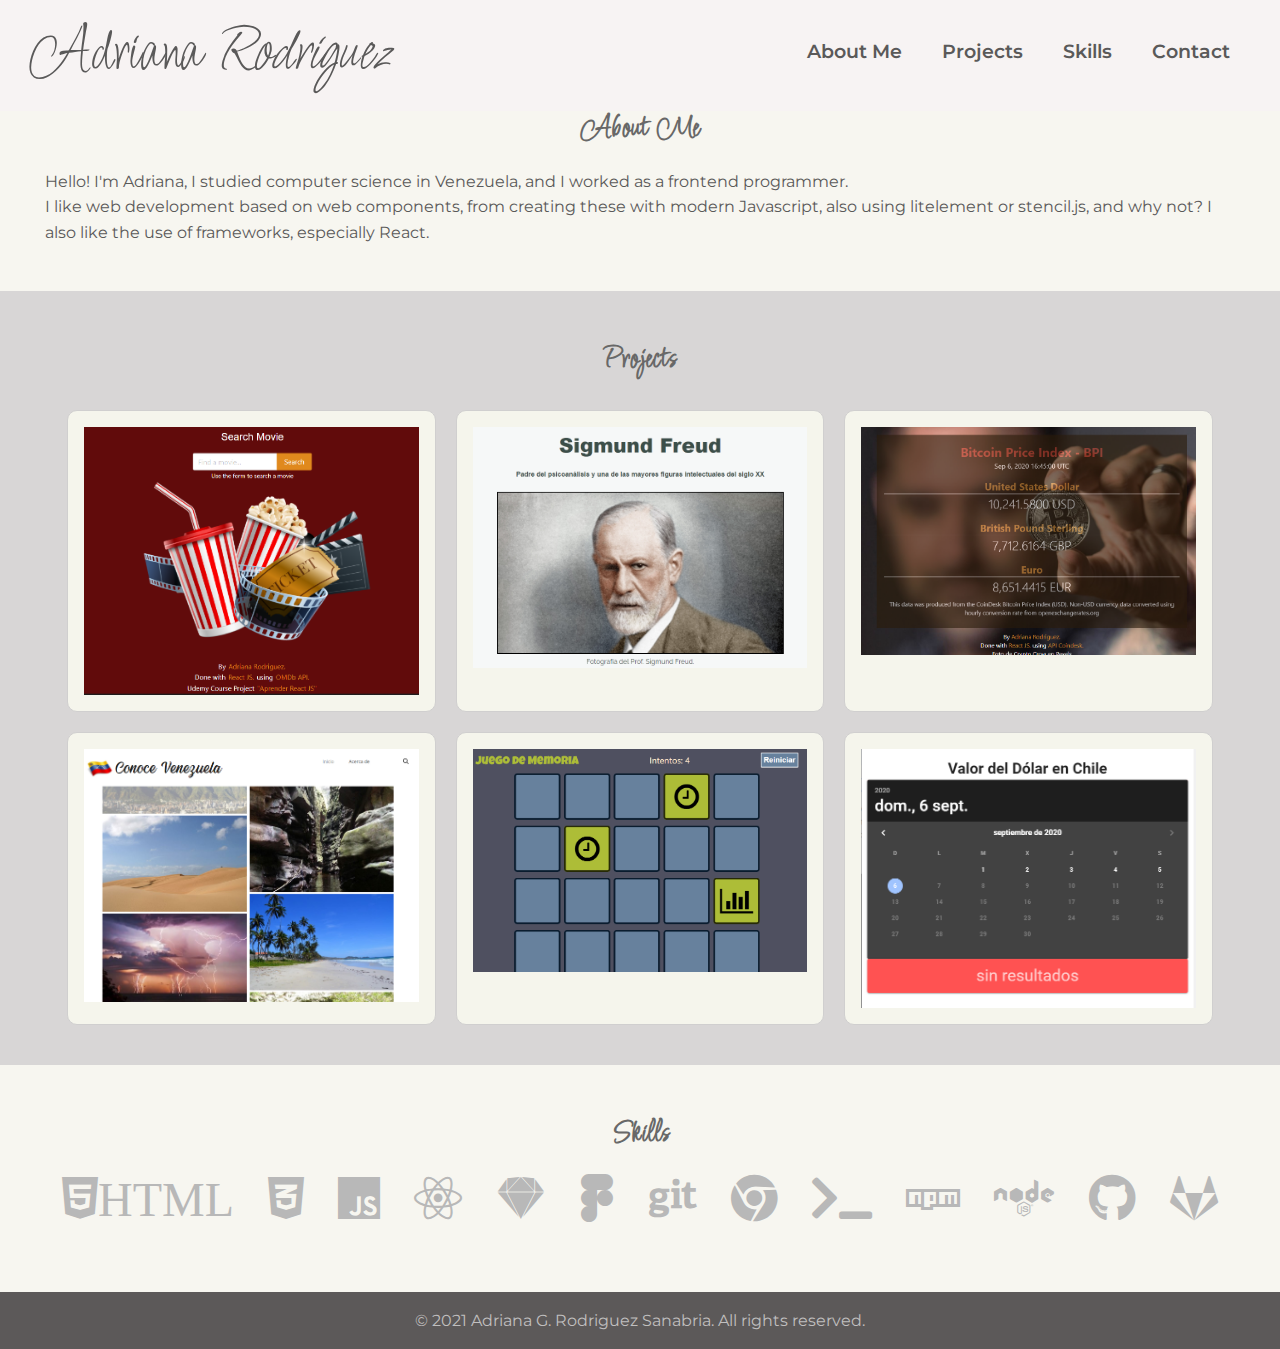
<file: index.html>
<!DOCTYPE html>
<html lang="en">

<head>
    <meta charset="UTF-8">
    <meta http-equiv="X-UA-Compatible" content="IE=edge">
    <meta name="viewport" content="width=device-width, initial-scale=1.0">
    <title>Portfolio of Adriana Rodriguez</title>
    <link rel="stylesheet" href="https://use.fontawesome.com/releases/v5.8.2/css/all.css"
        integrity="sha384-oS3vJWv+0UjzBfQzYUhtDYW+Pj2yciDJxpsK1OYPAYjqT085Qq/1cq5FLXAZQ7Ay" crossorigin="anonymous" />
    <link rel="dns-prefetch" href="https://fonts.googleapis.com">
    <link href="https://fonts.googleapis.com/css?family=Catamaran|Lato:400i" rel="stylesheet">
    <link rel="stylesheet" href="./assets/css/all.min.css">
    <link rel="stylesheet" href="./assets/css/main.css">
</head>

<body>
    <header>
        <h1 id="logo">Adriana<em> Rodriguez</em></h1>
        <nav>

            <ul class="navigation-items">
                <li class="navigation-item"><a href="#aboutme">About Me</a></li>
                <li class="navigation-item"><a href="#projects">Projects</a></li>
                <li class="navigation-item"><a href="#skills">Skills</a></li>
                <li class="navigation-item"><a href="./contact.html">Contact</a></li>
            </ul>
        </nav>
    </header>
    <main>
        <section id="aboutme">

            <div class="aboutme-container">
                <h2>About Me</h2>
                <p>
                    Hello! I'm Adriana, I studied computer science in Venezuela,
                    and I worked as a frontend programmer. <br>I like web development based on web components, from creating these with modern Javascript, also using litelement or stencil.js, and why not? I also like the use of frameworks, especially React.</p>
            </div>
        </section>
        <section id="projects">
            <div class="projects-container">
                <h2>Projects</h2>
                <div class="projects-portfolio-container">

                    <div class="project">
                        <img src="./assets/images/buscardor_peliculas.PNG" alt="Search Movie" class="image">
                        <div class="overlay">
                            <div class="text">
                                <h3>Movie finder</h3>


                                <p class="project-description">
                                    React JS - OMDb API.
                                    <a href="http://movie-search-ar.surge.sh/" target="_blank">link to
                                        project</a>
                                </p>
                            </div>
                        </div>
                    </div>

                    <div class="project">
                        <img src="./assets/images/tribute.PNG" alt="Tribute Page Sigmund Freud" class="image">
                        <div class="overlay">
                            <div class="text">
                                <h3>Tribute Page Sigmund Freud</h3>


                                <p class="project-description">
                                    Static Web Site - HTML - CSS.
                                    <a href="https://agrodriguezs.github.io/Tribute-Page/" target="_blank">link to
                                        project</a>
                                </p>
                            </div>
                        </div>
                    </div>

                    <div class="project">
                        <img src="./assets/images/bitcoin.PNG" alt='Bitcoin Price Index - BPI' class="image">
                        <div class="overlay">
                            <div class="text">
                                <h3>WebSite about Bitcoin Price Index - BPI</h3>
                                <p class="project-description">
                                    React JS- API Coindesk.
                                    <a href="http://bitcoin-price-index.surge.sh/" target="_blank">link to
                                        project</a>
                                </p>
                            </div>
                        </div>
                    </div>

                    <div class="project">
                        <img src="./assets/images/venezuela.PNG" alt='Conoce Venezuela' class="image">
                        <div class="overlay">
                            <div class="text">
                                <h3>Website about tourist places in Venezuela</h3>
                                <p class="project-description">
                                    React JS - Firebase
                                    <a href="https://agrodriguezs.github.io/sitios-de-venezuela/#/home"
                                        target="_blank">link to
                                        project</a>
                                </p>
                            </div>
                        </div>
                    </div>

                    <div class="project">
                        <img src="./assets/images/memoria.PNG" alt='Juego de Memoria' class="image">
                        <div class="overlay">
                            <div class="text">
                                <h3>Memory game with cards</h3>
                                <p class="project-description">
                                    React JS
                                    <a href="http://juego-memoria-reactjs.surge.sh/" target="_blank">link to
                                        project</a>
                                </p>
                            </div>
                        </div>
                    </div>

                    <div class="project">
                        <img src="./assets/images/dolarchileno.PNG" alt='El Dólar en Chile' class="image">
                        <div class="overlay">
                            <div class="text">
                                <h3>Currency converter dollar to chilean peso</h3>
                                <p class="project-description">
                                    Vue - Vuetify
                                    <a href="https://agrodriguezs.github.io/DolarChile-Vuetify/#/" target="_blank">link
                                        to
                                        project</a>
                                </p>
                            </div>
                        </div>
                    </div>


                </div>
            </div>


        </section>

        <section id="skills">
            <h2>Skills</h2>
            <div id="skills-container">
                <i class="fab fa-html5 fabhtml">HTML</i>
                <i class="fab fa-css3-alt"></i>
                <i class="fab fa-js"></i>
                <i class="fab fa-react"></i>
                <i class="fab fa-sketch"></i>
                <i class="fab fa-figma"></i>
                <i class="fab fa-git"></i>
                <i class="fab fa-chrome"></i>
                <i class="fas fa-terminal"></i>
                <i class="fab fa-npm"></i>
                <i class="fab fa-node"></i>
                <i class="fab fa-github"></i>
                <i class="fab fa-gitlab"></i>
                </div>
        </section>
    </main>
    <footer>
        <p>© 2021 <span class="name">Adriana G. Rodriguez Sanabria.</span> All rights reserved.</p>
    </footer>
</body>

</html>
</file>
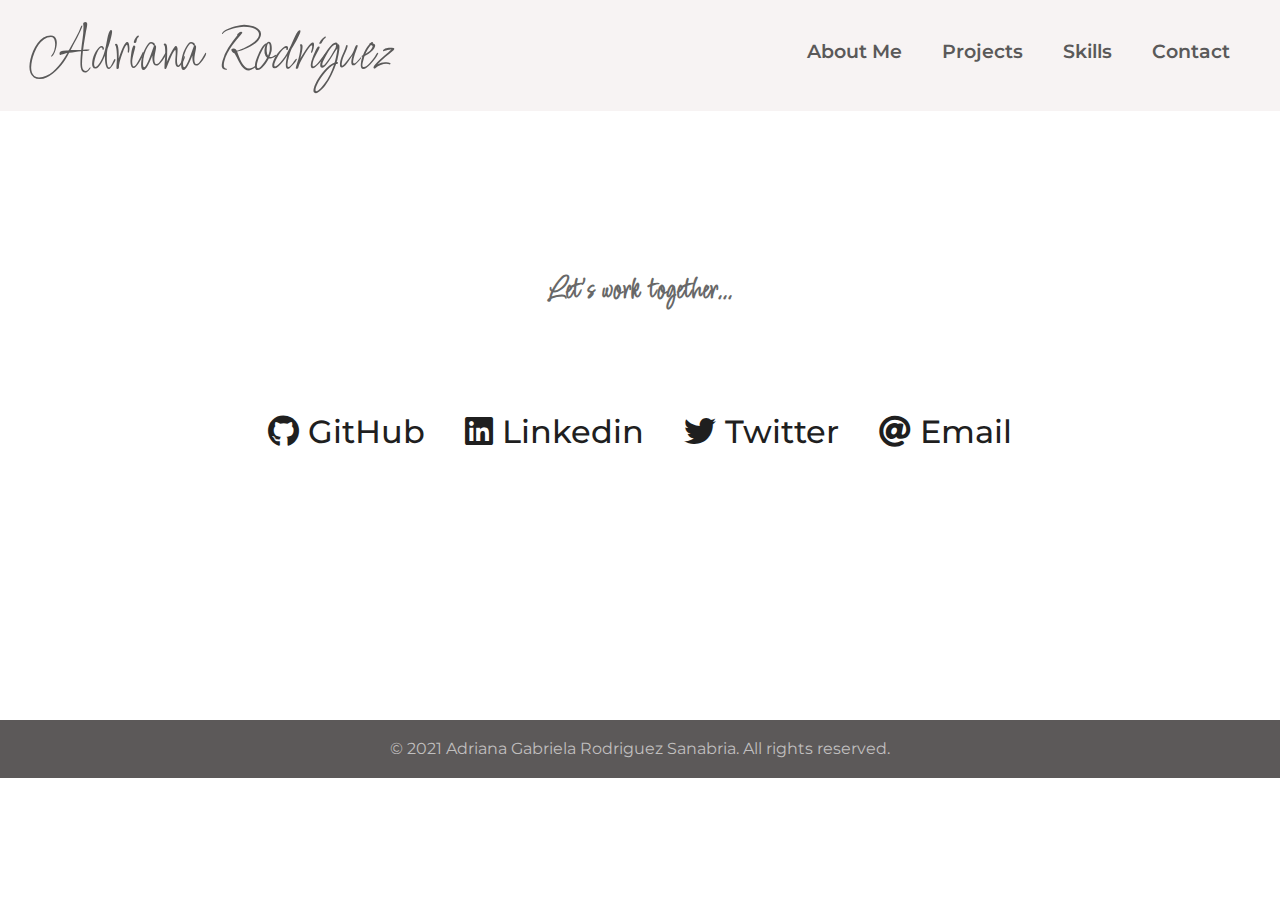
<file: contact.html>
<!DOCTYPE html>
<html lang="en">

<head>
    <meta charset="UTF-8">
    <meta http-equiv="X-UA-Compatible" content="IE=edge">
    <meta name="viewport" content="width=device-width, initial-scale=1.0">
    <title>Portfolio of Adriana Rodriguez</title>
    <link rel="stylesheet" href="https://use.fontawesome.com/releases/v5.8.2/css/all.css"
        integrity="sha384-oS3vJWv+0UjzBfQzYUhtDYW+Pj2yciDJxpsK1OYPAYjqT085Qq/1cq5FLXAZQ7Ay" crossorigin="anonymous" />
    <link rel="dns-prefetch" href="https://fonts.googleapis.com">
    <link href="https://fonts.googleapis.com/css?family=Catamaran|Lato:400i" rel="stylesheet">
    <link rel="stylesheet" href="./assets/css/all.min.css">
    <link rel="stylesheet" href="./assets/css/main.css">
</head>

<body>
    <header>
        <h1 id="logo">Adriana<em> Rodriguez</em></h1>
        <nav>

            <ul class="navigation-items">
                <li class="navigation-item"><a href="./index.html#aboutme">About Me</a></li>
                <li class="navigation-item"><a href="./index.html#projects">Projects</a></li>
                <li class="navigation-item"><a href="./index.html#skills">Skills</a></li>
                <li class="navigation-item"><a href="./contact.html">Contact</a></li>
            </ul>
        </nav>
    </header>
    <main>
        <!-- START CONTACT SECTION -->

        <section id="contact">
            <div class="contact-section-header">
                <h2>Let's work together...</h2>
                <p></p>
            </div>
            <div class="contact-links">
                <a id="profile-link" href="https://github.com/agrodriguezs" target="_blank" class="contact-details"><i
                        class="fab fa-github"></i> GitHub</a>
                <a href="https://www.linkedin.com/in/agrodriguezs/" target="_blank" class="contact-details"><i
                        class="fab fa-linkedin"></i> Linkedin</a>
                <a href="https://twitter.com/agrodriguezs/" target="_blank" class="contact-details"><i
                        class="fab fa-twitter"></i> Twitter</a>
                <a href="mailto:agrodriguezs09@gmail.com" class="contact-details"><i class="fas fa-at"></i> Email</a>

            </div>
        </section>
    </main>
    <footer>
        <p>© 2021 Adriana Gabriela Rodriguez Sanabria. All rights reserved.</p>
    </footer>
</body>

</html>
</file>
<file: assets/css/main.css>
@import url('https://fonts.googleapis.com/css2?family=Kalam:wght@300;400&family=Licorice&family=Montserrat:wght@300;400;500;600;700;800&family=Quicksand:wght@700&display=swap');* {
  box-sizing: border-box;
}
:root {
  --color-primary: rgb(90, 89, 89);
  --color-secondary:  #d3d3d3;
  --bg-primary: #f7f3f3;
  --bg-secondary:  #333;
}
html {
  font-size: 16px;
  
}
body {
 
  margin: 0;
  font-family: 'Montserrat', sans-serif;
  color:  var(--color-primary, black);
  font-size: 1rem;
  line-height: 1.6rem;
}
h1,
h2,
h3,
h4,
h5,
h6 {
  font-family: 'Licorice', cursive;
  color: var(--color-primary, #333)
}
h1 {
  font-size: 4rem;
  font-weight: 500;
}
h2 {
  color: #686868;
  font-size: 2rem;
  text-align: center;
}
section {
  margin: 0;
  padding: 30px 45px;

}


header {
  width: 100%;
  background-color: var(--bg-primary, white);
  color:  var(--color-primary, black);
  display: flex;
  margin: 0;
  justify-content: space-between;
  z-index: 10;
  position: fixed;
}
header h1 {
  margin-left: 30px;
}
header nav {
  display: flex;
  align-items: center;
}
header nav ul {
  display: flex;
  list-style-type: none;
  margin: 0;
  margin-right: 30px;
}
header nav ul li {
  font-size: 1.2rem;
  margin: 0 20px;
}
header nav ul li a {
  font-weight: 600;
  color:  var(--color-primary, black);
  text-decoration: none;
  display: block;

  padding-bottom: 0.3rem;
  border-bottom: 3px solid transparent;
}
header nav ul li a:hover {
  transition: transform 0.3s ease-out;
  padding-bottom: 0.3rem;
  border-bottom: 3px solid #e7af9a;
}

main {
  flex-grow: 1;
  background-color: #f7f6f0;
}
#aboutme {
  padding-top: 90px;
  background-color: #f7f6f0;
}
#projects {
  background-color: rgb(216, 214, 214);
}

#projects .projects-portfolio-container {
  display: flex;
  flex-wrap: wrap;
  justify-content: center;
}
#projects .projects-portfolio-container .project {
  flex-basis: 31%;
  background-color: rgb(245, 245, 236);
  margin: 10px;
  padding: 1rem;
  border: 1px solid rgb(208, 207, 207);
  border-radius: 10px;
}

#projects .projects-portfolio-container .image {
  display: block;
  width: 100%;
  height: auto;
}

#projects .project {
  position: relative;
  width: 50%;
}

.overlay {
  position: absolute;
  top: 0;
  bottom: 0;
  left: 0;
  right: 0;
  height: 100%;
  width: 100%;
  opacity: 0;
  transition: 0.3s ease;
  border: 1px solid rgb(208, 207, 207);
  border-radius: 10px;
  background-color: #39323248;
  shape-image-threshold: 0 0 black;
}

#projects .project:hover .overlay {
  opacity: 0.95;
}

#projects .projects-portfolio-container .text {
  color: #f0f0ef;
  font-size: 1rem;
  position: absolute;
  top: 50%;
  left: 50%;
  -webkit-transform: translate(-50%, -50%);
  -ms-transform: translate(-50%, -50%);
  transform: translate(-50%, -50%);
  text-align: center;
}
#projects .projects-portfolio-container a {
  background-color: #e48257;
  border-radius: 7px;
  width: 150px;
  border: 0;
  display: block;
  text-decoration: none;
  font-weight: 500;
  color: beige;
}

#skills {
  margin: 0;
  background-color: #f7f6f0;
}


#skills-container {
  display: flex;
  flex-wrap: wrap;
  justify-content: space-around;
  line-height: 2rem;
  margin-bottom: 2.5rem;
}

#skills-container i {
  color: rgb(184, 184, 184);
  font-size: 3rem;
}
 
#contact {
  color:white;
  display: flex;
  flex-direction: column;
  justify-content: center;
  align-items: center;
  text-align: center;
  width: 100%;
  height: 80vh;
  padding: 0 2rem;
  background-color: #ffffff;
}

#contact > h2 {
  font-size: 6rem;
}

#contact > p {
  font-style: italic;
}

.contact-details {
   font-weight: 500;
  font-size: 2rem;
  color: #1f1f1f;
  margin: 20px;

  transition: transform 0.3s ease-out;
  text-decoration: none;
}

.contact-links {
  display: flex;
  justify-content: center;
  width: 100%;
  max-width: 980px;
  margin-top: 4rem;
  flex-wrap: wrap;
  text-decoration: none;

}

.contact-details:hover {
  text-decoration:none;
  color:  #696161;
  transform: translateY(8px);
}

footer {
  background-color: #5c5959;
  color: #c0bfbf;
  flex-shrink: 0;
  display: flex;
  justify-content: center;
}
/* mobile */
@media only screen and (max-width: 500px) {
  header {
    flex-direction: column;
    align-items: center;
  }
  #projects {
    margin: 0;
    padding: 0;
  }
  
  header h1 {
    font-size: 1.3rem;
  }
  h2 {
    font-size: 1.6rem;
  }
  header nav ul li {
    font-size: 0.1rem;
    margin: 0 2px;
    padding-bottom: 10px;
  }
  #aboutme {
    padding-top: 120px;
  }
  #skills-container {
    display: flex;
    flex-wrap: wrap;
    justify-content: space-around;
    line-height: 2rem;
    margin-bottom: 2.5rem;
    
  }

  #skills-container i {
    font-size: 2.5rem;
    margin: 10px 30px;
  }
  #projects .projects-portfolio-container {
    display: flex;
    flex-wrap: wrap;
    -ms-flex-direction: column;
    justify-content: center;
  }
  #projects .projects-portfolio-container .project {
    flex-basis: 100%;
    margin: 0px;
  }
  
  footer .name {
    display: none;
  }
}

/* tablet */
@media only screen and (max-width: 768px) {
  header h1 {
    font-size: 1.4rem;
  }
  header nav ul li {
    font-size: 0.7rem;
    margin: 0 5px;
  }
  h2 {
    font-size: 1.6rem;
  }
  #skills-container i {
    font-size: 2.7rem;
    margin: 10px 20px;
  }

}
/* tablet landscape */
@media only screen and (max-width: 1024px) {
  header h1 {
    font-size: 1.9rem;
  }
  header nav ul li a {
    font-size: 1.3rem;
    margin: 0 5px;
  }
  h2 {
    font-size: 1.4rem;
  }
}
/* laptop */
@media only screen and (max-width: 1600px) {
}
/* desktop */
@media only screen and (min-width: 1600px) {
  header h1 {
    font-size: 3rem;
  }
  header nav ul li a {
    font-size: 2rem;
    margin: 0 35px;
  }
}
}
</file>
